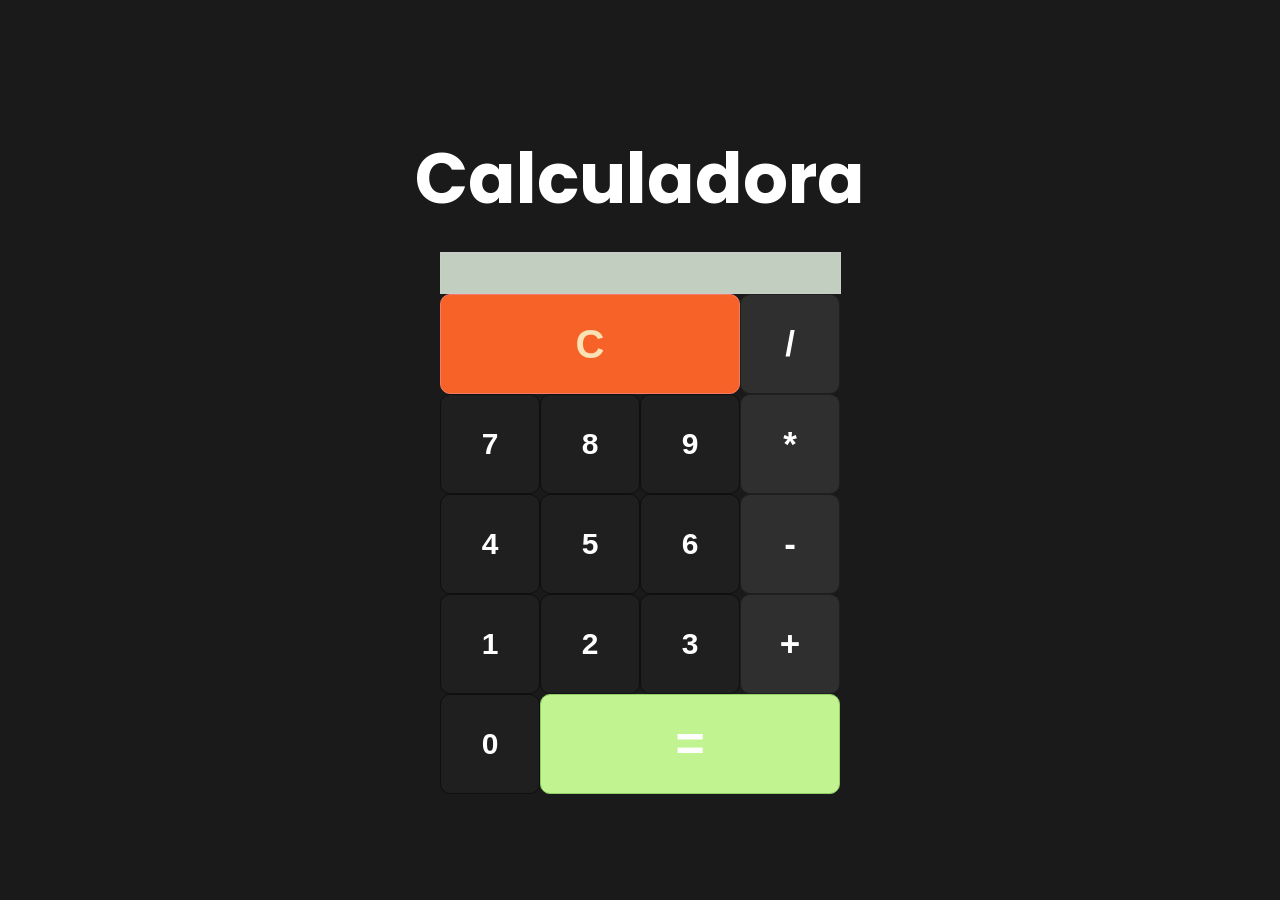
<file: aula-27-03-revisao/index.html>
<!DOCTYPE html>
<html lang="pt-br">

<head>
    <title>Calculadora</title>
    <meta charset="UTF-8">
    <link rel="stylesheet" type="text/css" href="css/style.css">
    <link rel="stylesheet" href="css/reset.css">
</head>

<body>
    
    <div class="area">
        <h1>Calculadora</h1>
        <table>
            <tbody>
                <tr>
                    <td colspan="4" class="calculo" id="calculo"></td>
                </tr>
                <tr>
                    <td colspan="4" class="resultado" id="resultado"></td>
                </tr>
                <tr>
                    <td colspan="3"><button type="button" id="limpar" class="btn limpar">C</button></td>
                    <td><button type="button" id="divisao" class="btn operacoes">/</button></td>
                </tr>
                <tr>
                    <td><button type="button" id="n7" class="btn numeros">7</button></td>
                    <td><button type="button" id="n8" class="btn numeros">8</button></td>
                    <td><button type="button" id="n9" class="btn numeros">9</button></td>
                    <td><button type="button" id="multiplicacao" class="btn operacoes">*</button></td>
                </tr>
                <tr>
                    <td><button type="button" id="n4" class="btn numeros">4</button></td>
                    <td><button type="button" id="n5" class="btn numeros">5</button></td>
                    <td><button type="button" id="n6" class="btn numeros">6</button></td>
                    <td><button type="button" id="subtracao" class="btn operacoes">-</button></td>
                </tr>
                <tr>
                    <td><button type="button" id="n1" class="btn numeros">1</button></td>
                    <td><button type="button" id="n2" class="btn numeros">2</button></td>
                    <td><button type="button" id="n3" class="btn numeros">3</button></td>
                    <td><button type="button" id="soma" class="btn operacoes">+</button></td>
                </tr>
                <tr>
                    <td><button type="button" id="n0" class="btn numeros">0</button></td>
                    <td colspan="3"><button type="button" id="igual" class="btn igual">=</button></td>
                </tr>
            </tbody>
        </table>

    </div>

    <script src="js/script.js"></script>
</body>

</html>
</file>
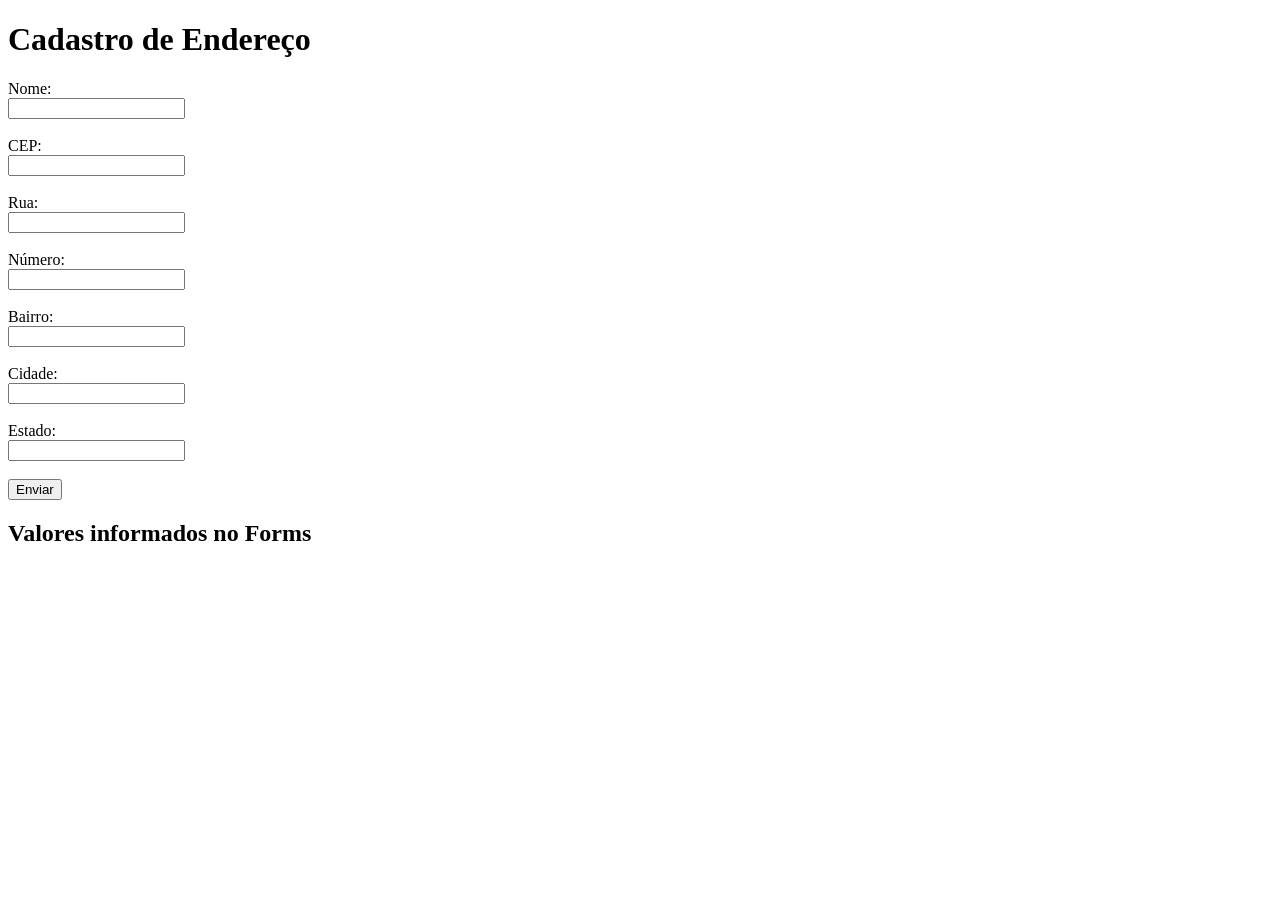
<file: aula-29-05/index.html>
<!DOCTYPE html>
<html lang="pt-BR">

<head>
    <meta charset="UTF-8">
    <title>Formulário de Endereço</title>
</head>

<body>
    <h1 onclick="alert('Clicou no H1')">Cadastro de Endereço</h1>
    <form id="formEndereco" method="post">
        <label for="nome">Nome:</label><br>
        <input type="text" id="nome" name="nome"><br><br>

        <label for="cep">CEP:</label><br>
        <input type="text" id="cep" name="cep"><br><br>

        <label for="rua">Rua:</label><br>
        <input type="text" id="rua" name="rua"><br><br>

        <label for="numero">Número:</label><br>
        <input type="text" id="numero" name="numero"><br><br>

        <label for="bairro">Bairro:</label><br>
        <input type="text" id="bairro" name="bairro"><br><br>

        <label for="cidade">Cidade:</label><br>
        <input type="text" id="cidade" name="cidade"><br><br>

        <label for="estado">Estado:</label><br>
        <input type="text" id="estado" name="estado"><br><br>

        <input type="submit" value="Enviar">

        <div>
            <h2>Valores informados no Forms</h2>
            <p id="nomeText"></p>
            <p id="ruaText"></p>
            <p id="numeroText"></p>
            <p id="bairroText"></p>
            <p id="cidadeText"></p>
            <p id="estadoText"></p>
            <p id="cepText"></p>
        </div>
    </form>

    <script>
        let form = document.getElementById('formEndereco');

        document.getElementsByTagName('h1')[0].addEventListener('mouseover', (event) => {
            event.target.style.color = 'blue'
        });
        document.getElementsByTagName('h1')[0].addEventListener('mouseout', function(event) {
            event.target.style.color = '#000000'
        });

        document.getElementById('nome').addEventListener('blur', function() {
            if (this.value.trim() == ''){
                this.style.backgroundColor = "#9ba1f1";
                this.style.borderColor = "#4e59e7"
            }else if(this.value.trim().length < 3){
                this.style.backgroundColor = "#f3a6a6";
                this.style.borderColor = "#ff0000";
                alert("O campo nome deve conter pelo menos 3 caracteres!");
            } else {
                this.style.backgroundColor = "#a6fb9b";
                this.style.borderColor = "#0f0";
            }
        });

        form.addEventListener('submit', function(event){
            event.preventDefault(); // Impede o envio do formulário

            if(document.getElementById('cep').value.trim() ==='') {
                alert('O campo CEP é obrigatório!');
                document.getElementById('cep').style.backgroundColor = "#f3a6a6";
                document.getElementById('cep').style.borderColor = "#ff0000";
            } else {
                form.submit();
                document.getElementsById('cepText').innerHTML = `<b>CEP: </b> ${document.getElementById('cep').value}`;
            };
        });
    </script>
</body>

</html>
</file>
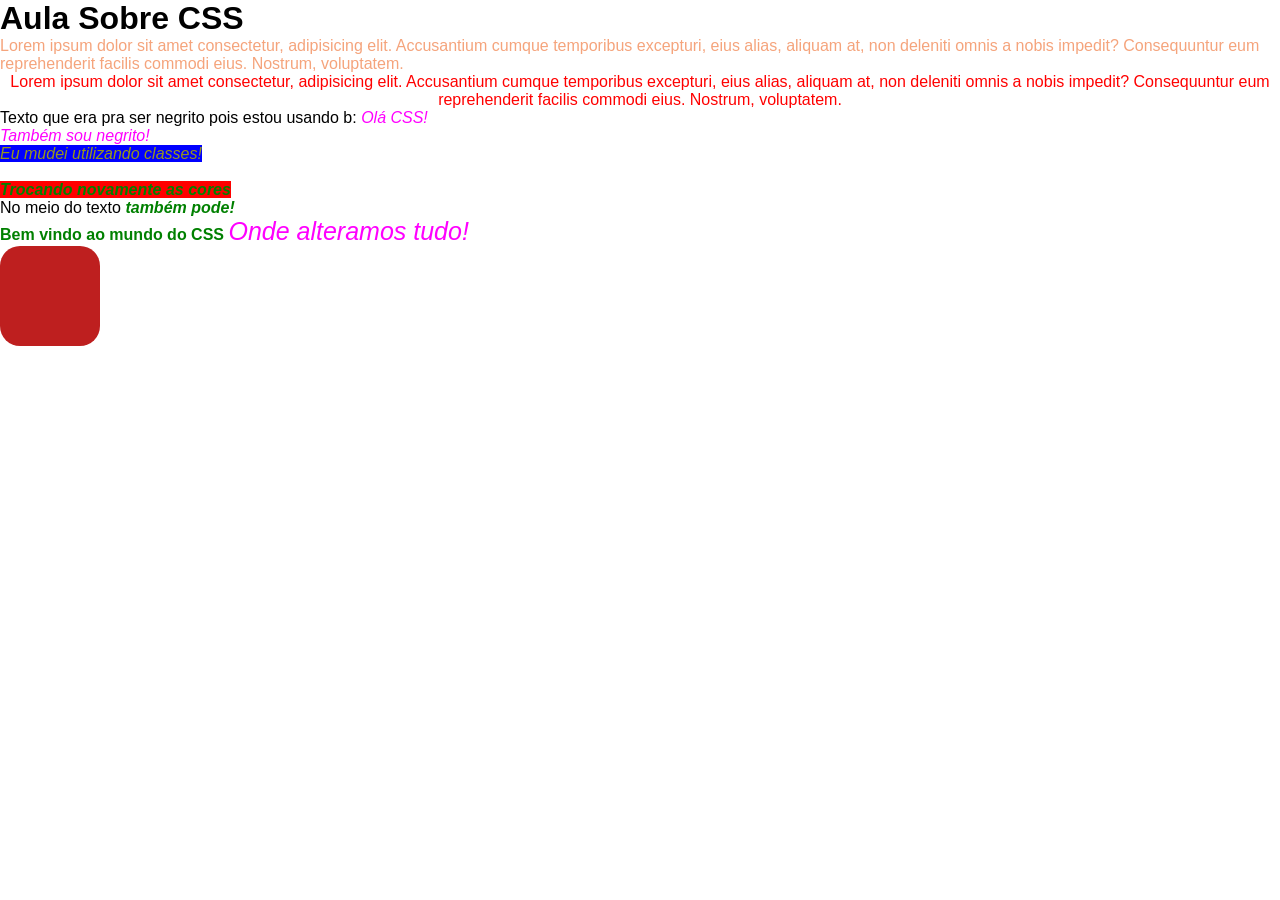
<file: aula03-04-css/index.html>
<!DOCTYPE html>
<html lang="pt-br">
    <head>
        <title>CSS</title>
        <meta charset="utf-8">
        
        <!-- CSS Interno -> TAG Style no HEAD-->
        <style>
            /* Existem 3 formas de aplicar o css em elementos:
            TAG -> utilizando o nome da TAG. EX: b{...}
            .classe -> criamos uma classe para reaproveitar
            o mesmo css em vários locais. Ex: .azul{...}
            #id -> definimos um id para o elemento, aplica somente
            a ele, só podendo haver 1 id com aquele nome.
            Ex: #logo{...}
            */
            b{
                font-weight: normal;
                color: #f0f; /*Cor Simplificada: 00 00 ff*/
                font-style: italic;
            }

            .texto-verde{
                color: green
            }
            
            .texto-amarelo{
                color: yellow
            }

            .fundo-vermelho{
                background: red
            }

            .fundo-azul{
                background-color: blue
            }

            #quadrado {
                height: 100px;
                width: 100px;
                border-radius: 20px;
                background-color: rgb(190, 31, 31);
            }
        </style>
        <!-- CSS Externo -> Adiciona arquivos css à página -->
        <link rel="stylesheet" href="css/style.css">
        <!-- Esse deve ser o primeiro css da página (aqui tá errado!) -->
        <link rel="stylesheet" href="css/reset.css">
    </head>

    <body>
        <h1>Aula Sobre CSS</h1>
        <!-- CSS Inline -> Direto no elemento HTML-->
        <p style="color: #f5a47c">
            Lorem ipsum dolor sit amet consectetur, adipisicing elit. Accusantium cumque temporibus excepturi, eius alias, aliquam at, non deleniti omnis a nobis impedit? Consequuntur eum reprehenderit facilis commodi eius. Nostrum, voluptatem.
        </p>
        <p style="color: #ff0000; text-align: center; font-weight: 500;">
            Lorem ipsum dolor sit amet consectetur, adipisicing elit. Accusantium cumque temporibus excepturi, eius alias, aliquam at, non deleniti omnis a nobis impedit? Consequuntur eum reprehenderit facilis commodi eius. Nostrum, voluptatem.
        </p>
        <p>
            Texto que era pra ser negrito pois estou usando b: <b>Olá CSS!</b>
        </p>
        <b>
            Também sou negrito!
        </b> <br>
        
        <!--Para utilizar classes utilizamos a propriedade class-->
        <b class="texto-amarelo fundo-azul">
            Eu mudei utilizando classes!
        </b>
        <br><br>
        <b class="texto-verde fundo-vermelho">
            Trocando novamente as cores
        </b>
        <p>
            No meio do texto <i class="texto-verde"> também pode!</i>
        </p>
        <p class="texto-verde">
            Bem vindo ao mundo do CSS
            <b style="font-size: 25px;"> Onde alteramos tudo!</b>
        </p>

        <div id="quadrado";>
            <!-- O ID precisa ser único na página! -->
        </div>
    </body>

</html>
</file>
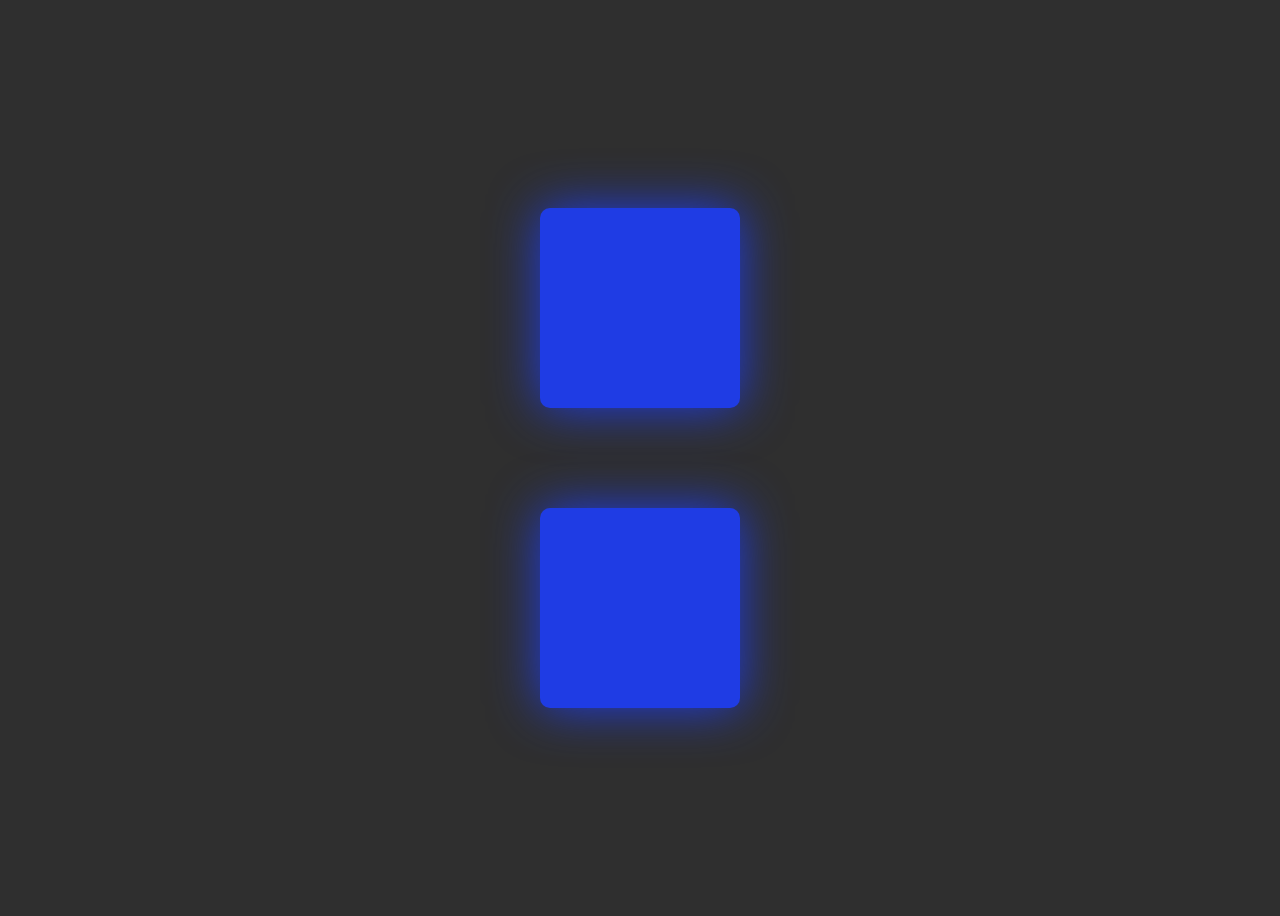
<file: aula-12-06-animationEapi/animation/index.html>
<!DOCTYPE html>
<html lang="pt-BR">

<head>
    <meta charset="UTF-8">
    <meta name="viewport" content="width=device-width, initial-scale=1.0">
    <title>Animação</title>

    <style>
        body {
            background-color: #2f2f2f;
        }

        .all {
            width: 100%;
            height: 100vh;
            display: flex;
            justify-content: center;
            align-items: center;
            flex-direction: column;
            gap: 100px;

            & .box {
                width: 200px;
                height: 200px;
                background: #1f3ce4;
                border-radius: 10px;
                box-shadow: 0 0 50px #1f3ce4;
                animation: 3.5s correr ease-in-out infinite;
            }

            & .box2 {
                width: 200px;
                height: 200px;
                background: #1f3ce4;
                border-radius: 10px;
                box-shadow: 0 0 50px #1f3ce4;
                animation: 3.5s correr2 ease-in-out infinite;
            }
        }

        @keyframes correr {
            0% {
                transform: translateX(100%);
            }

            25% {
                transform: translateX(0%) scale(0.7);
            }

            50% {
                background: #f00;
                box-shadow: 0 0 10px #f00;
                transform: translateX(-100%);
            }

            75% {
                background: #0f0;
                box-shadow: 0 0 10px #0f0;
                transform: translateX(0%) scale(1.2);
            }

            100% {
                transform: translateX(100%);
            }
        }

        @keyframes correr2 {
            0% {
                transform: translateX(-100%);
            }

            25% {
                transform: translateX(0%) scale(0.7);
            }

            50% {
                background: #f00;
                box-shadow: 0 0 10px #f00;
                transform: translateX(100%);
            }

            75% {
                background: #0f0;
                box-shadow: 0 0 10px #0f0;
                transform: translateX(0%) scale(1.2);
            }

            100% {
                transform: translateX(-100%);
            }
        }
    </style>
</head>

<body>
    <section class="all">
        <div class="box"></div>
        <div class="box2"></div>
    </section>
</body>

</html>
</file>
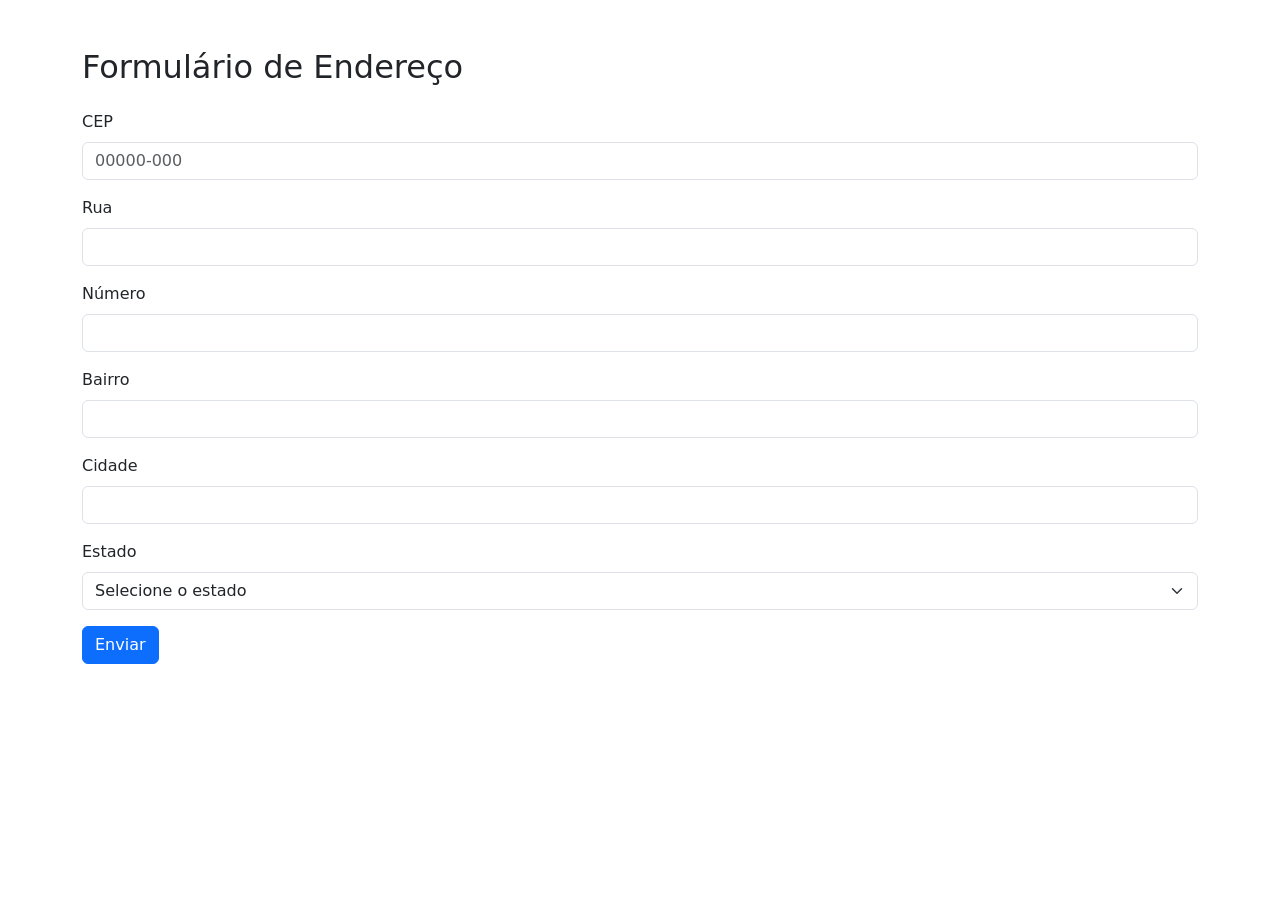
<file: aula-12-06-animationEapi/api/index.html>
<!DOCTYPE html>
<html lang="pt-br">

<head>
    <meta charset="UTF-8">
    <meta name="viewport" content="width=device-width, initial-scale=1">
    <title>Formulário de Endereço</title>
    <link href="https://cdn.jsdelivr.net/npm/bootstrap@5.3.3/dist/css/bootstrap.min.css" rel="stylesheet">
</head>

<body>

    <div class="container mt-5">
        <h2 class="mb-4">Formulário de Endereço</h2>
        <form>
            <div class="mb-3">
                <label for="cep" class="form-label">CEP</label>
                <input type="text" class="form-control" id="cep" name="cep" placeholder="00000-000">
            </div>

            <div class="mb-3">
                <label for="rua" class="form-label">Rua</label>
                <input type="text" class="form-control" id="rua" name="rua">
            </div>

            <div class="mb-3">
                <label for="numero" class="form-label">Número</label>
                <input type="text" class="form-control" id="numero" name="numero">
            </div>

            <div class="mb-3">
                <label for="bairro" class="form-label">Bairro</label>
                <input type="text" class="form-control" id="bairro" name="bairro">
            </div>

            <div class="mb-3">
                <label for="cidade" class="form-label">Cidade</label>
                <input type="text" class="form-control" id="cidade" name="cidade">
            </div>

            <div class="mb-3">
                <label for="estado" class="form-label">Estado</label>
                <select class="form-select" id="estado" name="estado">
                    <option selected disabled>Selecione o estado</option>
                    <option value="AC">Acre (AC)</option>
                    <option value="AL">Alagoas (AL)</option>
                    <option value="AP">Amapá (AP)</option>
                    <option value="AM">Amazonas (AM)</option>
                    <option value="BA">Bahia (BA)</option>
                    <option value="CE">Ceará (CE)</option>
                    <option value="DF">Distrito Federal (DF)</option>
                    <option value="ES">Espírito Santo (ES)</option>
                    <option value="GO">Goiás (GO)</option>
                    <option value="MA">Maranhão (MA)</option>
                    <option value="MT">Mato Grosso (MT)</option>
                    <option value="MS">Mato Grosso do Sul (MS)</option>
                    <option value="MG">Minas Gerais (MG)</option>
                    <option value="PA">Pará (PA)</option>
                    <option value="PB">Paraíba (PB)</option>
                    <option value="PR">Paraná (PR)</option>
                    <option value="PE">Pernambuco (PE)</option>
                    <option value="PI">Piauí (PI)</option>
                    <option value="RJ">Rio de Janeiro (RJ)</option>
                    <option value="RN">Rio Grande do Norte (RN)</option>
                    <option value="RS">Rio Grande do Sul (RS)</option>
                    <option value="RO">Rondônia (RO)</option>
                    <option value="RR">Roraima (RR)</option>
                    <option value="SC">Santa Catarina (SC)</option>
                    <option value="SP">São Paulo (SP)</option>
                    <option value="SE">Sergipe (SE)</option>
                    <option value="TO">Tocantins (TO)</option>
                </select>
            </div>

            <button type="submit" class="btn btn-primary">Enviar</button>
        </form>
    </div>

    <script src="https://code.jquery.com/jquery-3.7.1.min.js"
        integrity="sha256-/JqT3SQfawRcv/BIHPThkBvs0OEvtFFmqPF/lYI/Cxo=" crossorigin="anonymous"></script>
    <script src="https://cdn.jsdelivr.net/npm/bootstrap@5.3.3/dist/js/bootstrap.bundle.min.js"></script>

    <script>
        $('#cep').on('blur', function(){
            let cep = $('#cep').val().replace(/\D/g, '');

            if(cep.length == 8){
                $.ajax({
                    url: `https://viacep.com.br/ws/${cep}/json/`,
                    type: 'GET',
                    dataType: 'json',
                    success: function(retorno) {
                        if(retorno.erro) {
                          alert('CEP não encontrado!');  
                        }else {
                            $('#rua').val(retorno.logradouro);
                            // todos os outros campos...
                        }
                    },
                    error:function(){}
                });
            }else {
                alert('Digita o CEP corretamente!');
            }
        });
    </script>
</body>

</html>
</file>
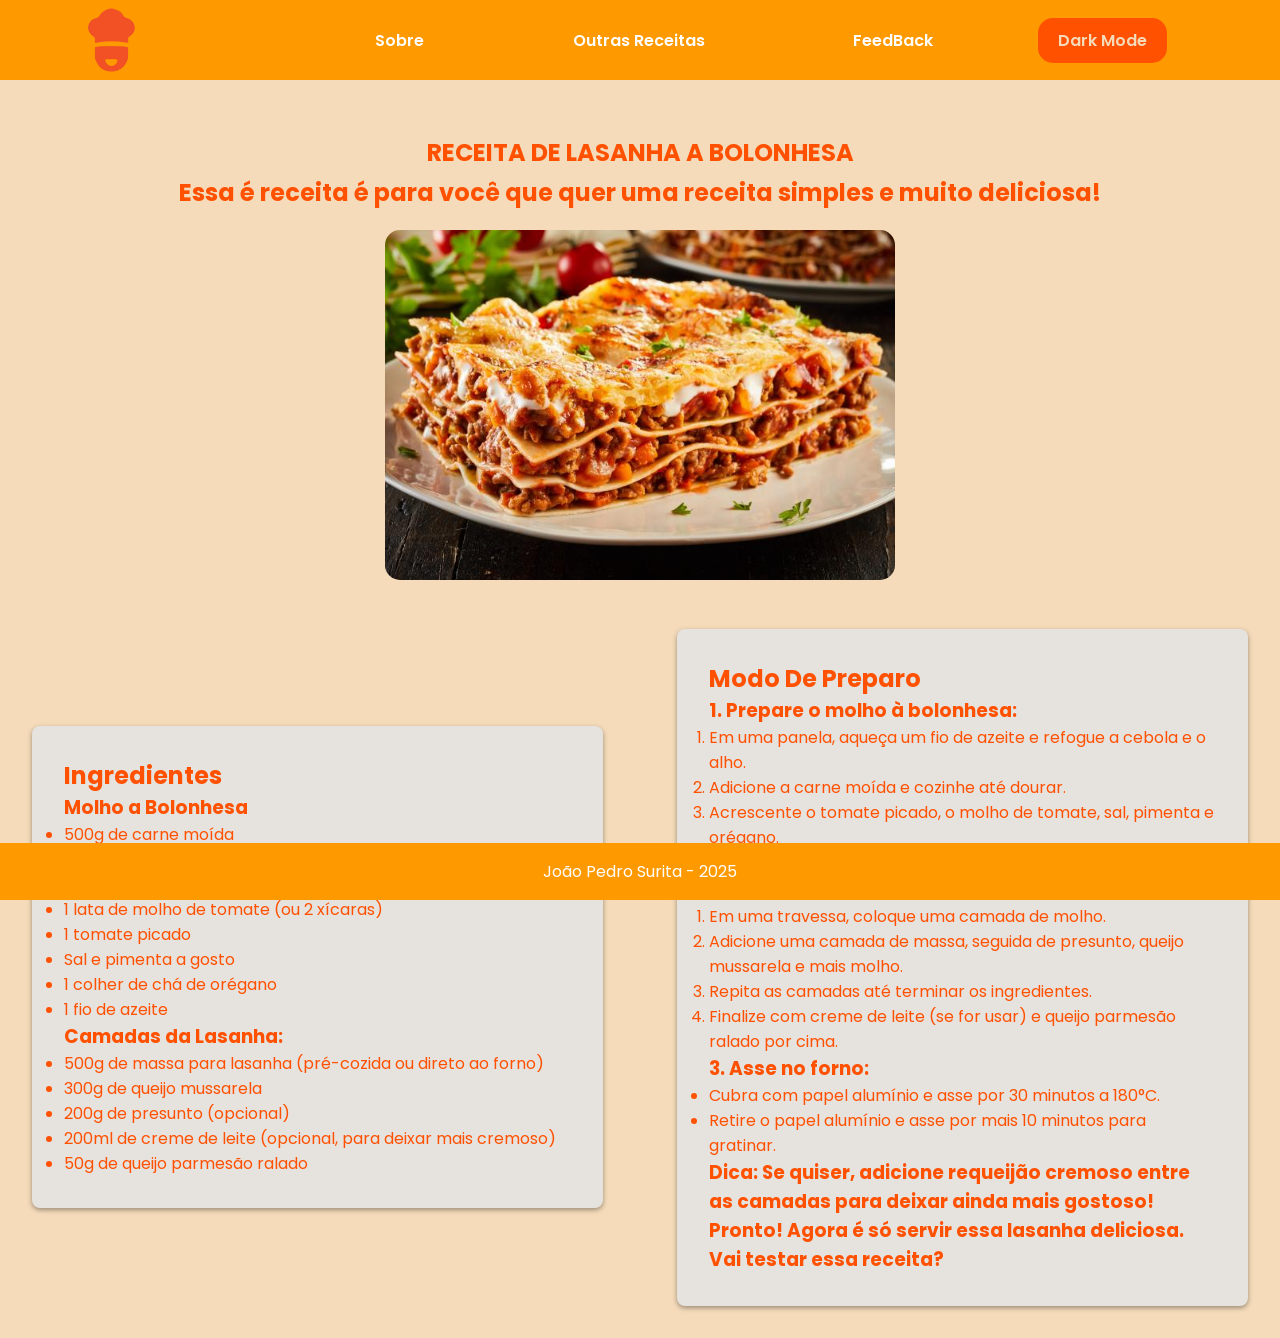
<file: aula-13-03/Exercicio/index.html>
<!DOCTYPE html>
<html lang="pt-br">

<head>
    <title>Receita de Lasanha</title>
    <meta charset="utf-8">
    <link rel="stylesheet" href="css/color.css">
    <link rel="stylesheet" href="css/reset.css">
    <link rel="stylesheet" href="css/style.css">
</head>

<body>
    <header class="cabecalho">
        <img src="imgs/logo1.webp" alt="" class="logo">
        <nav class="menu">
            <ul>
                <li><a href="#">Sobre</a></li>
                <li><a href="#">Outras Receitas</a></li>
                <li><a href="#">FeedBack</a></li>
            </ul>
            <div onclick="toggleDarkMode()" class="dark-mode-toggle">Dark Mode</div>
        </nav>
    </header>
    <script src="./js/script.js"></script>

    <section class="introducao">
        <h1>RECEITA DE LASANHA A BOLONHESA</h1>
        <h2>Essa é receita é para você que quer uma receita simples e muito deliciosa!</h2>
        <div class="imagem">
            <img src="imgs/lasanha.jpg" height="350" class="img">
        </div>
    </section>
    <hr>
    <section class="cards">
        <section class="card">
            <h2>Ingredientes</h2>
            <h3>Molho a Bolonhesa</h3>
            <ul>
                <li>500g de carne moída</li>
                <li>1 cebola picada</li>
                <li>2 dentes de alho picados</li>
                <li>1 lata de molho de tomate (ou 2 xícaras)</li>
                <li>1 tomate picado</li>
                <li>Sal e pimenta a gosto</li>
                <li>1 colher de chá de orégano</li>
                <li>1 fio de azeite</li>
            </ul>
            <h3>Camadas da Lasanha:</h3>
            <ul>
                <li>500g de massa para lasanha (pré-cozida ou direto ao forno)</li>
                <li>300g de queijo mussarela</li>
                <li>200g de presunto (opcional)</li>
                <li>200ml de creme de leite (opcional, para deixar mais cremoso)</li>
                <li>50g de queijo parmesão ralado</li>
            </ul>
        </section>
        <hr>
        <section class="card">
            <h2>Modo De Preparo</h2>
            <h3>1. Prepare o molho à bolonhesa:</h3>
            <ol>
                <li>Em uma panela, aqueça um fio de azeite e refogue a cebola e o alho.</li>
                <li>Adicione a carne moída e cozinhe até dourar.</li>
                <li>Acrescente o tomate picado, o molho de tomate, sal, pimenta e orégano.</li>
                <li>Cozinhe por cerca de 10 minutos em fogo médio.</li>
            </ol>
            <h3>2. Monte a lasanha:</h3>
            <ol>
                <li>Em uma travessa, coloque uma camada de molho.</li>
                <li>Adicione uma camada de massa, seguida de presunto, queijo mussarela e mais molho.</li>
                <li>Repita as camadas até terminar os ingredientes.</li>
                <li>Finalize com creme de leite (se for usar) e queijo parmesão ralado por cima.</li>
            </ol>
            <h3>3. Asse no forno:</h3>
            <ul>
                <li>Cubra com papel alumínio e asse por 30 minutos a 180°C.</li>
                <li>Retire o papel alumínio e asse por mais 10 minutos para gratinar.</li>
            </ul>
            <hr>
            <h3>Dica: Se quiser, adicione requeijão cremoso entre as camadas para deixar ainda mais gostoso!</h3>
            <h3>Pronto! Agora é só servir essa lasanha deliciosa. Vai testar essa receita? </h3>
        </section>
    </section>
    <footer>
        <p>João Pedro Surita - 2025</p>
    </footer>
    <script>
        function toggleDarkMode() {
            document.body.classList.toggle('dark-mode');
        }
    </script>
</body>

</html>
</file>
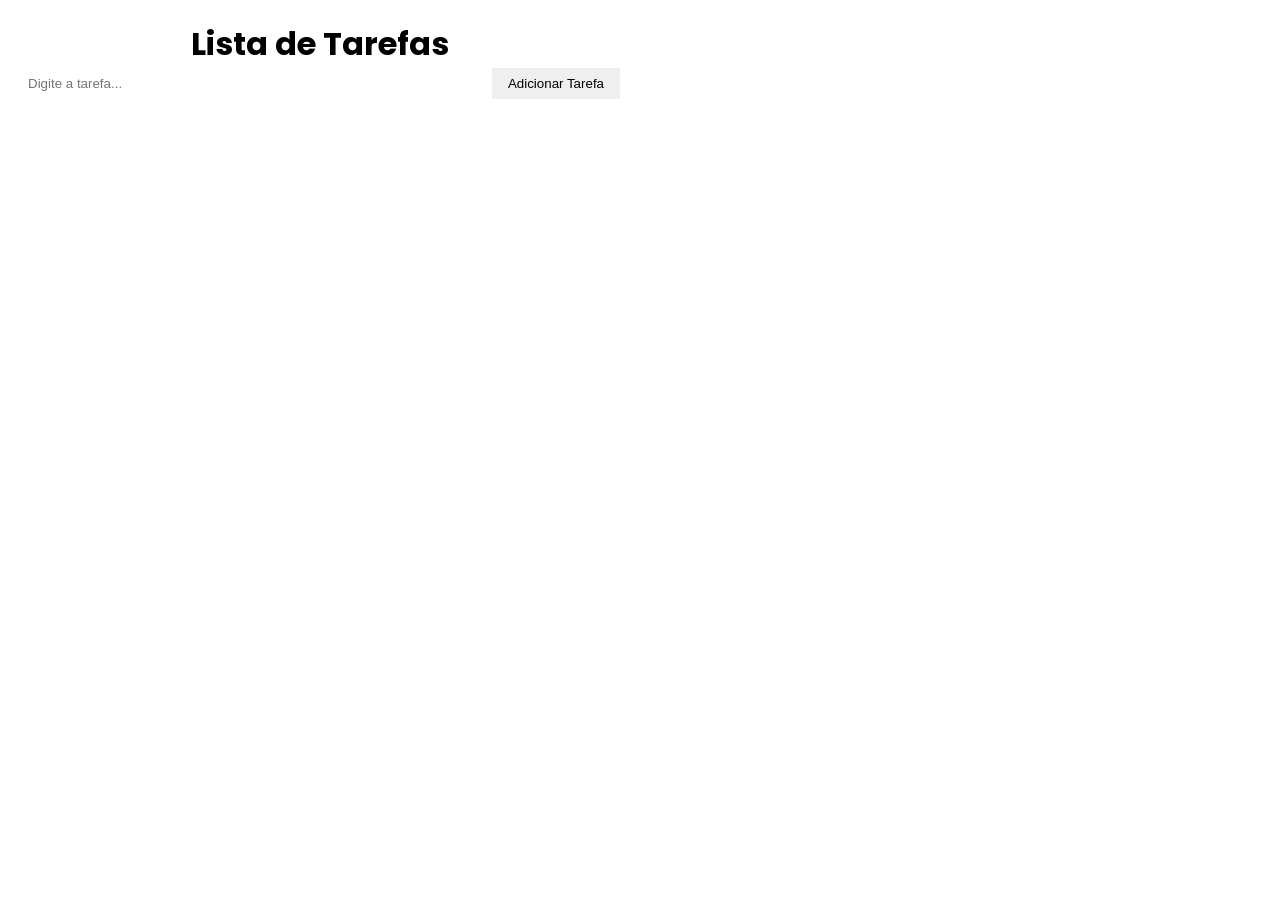
<file: aula-20-03/Lista de Tarefas/index.html>
<!DOCTYPE html>
<html lang="pt-BR">

<head>
    <meta charset="utf-8">
    <title>Aula</title>
    <link rel="stylesheet" href="./css/reset.css">
    <link rel="stylesheet" href="./css/style.css">
</head>

<body>
    <h1>Lista de Tarefas</h1>
    <form action="#" id="formTarefa">
        <input type="text" id="inputTarefa" placeholder="Digite a tarefa..." required>
        <button type="submit">Adicionar Tarefa</button>
    </form>

    <ul id="listaTarefas"></ul>

    <script src="./js/script.js"></script>
</body>

</html>
</file>
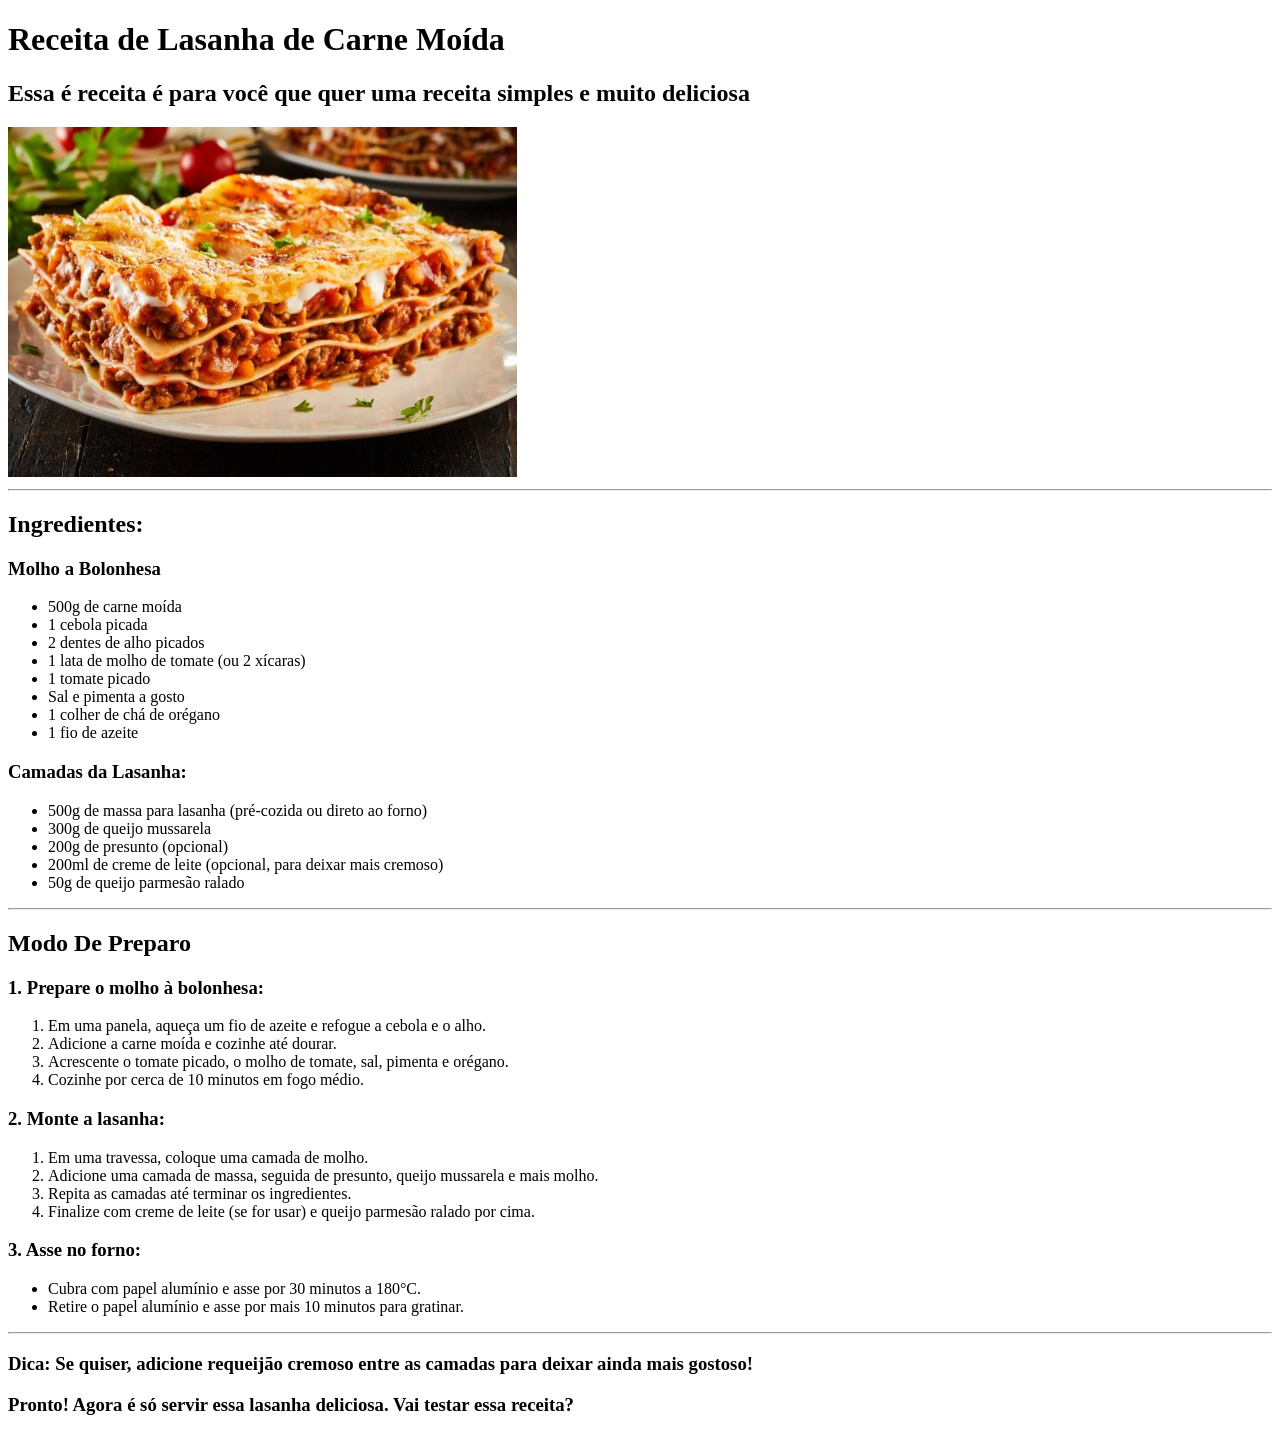
<file: Aula-27-02/Receita-Comida/index.html>
<!DOCTYPE html>
<html lang="pt-br">
    <head>
        <title>Receita de Lasanha</title>
        <meta charset="utf-8">
    </head>

    <body>
        <h1>Receita de Lasanha de Carne Moída</h1>
        <h2>Essa é receita é para você que quer uma receita simples e muito deliciosa</h2>
        <img src="imgs/lasanha.jpg" height="350">
        <hr>
        <h2>Ingredientes:</h2>
        <h3>Molho a Bolonhesa</h3>
        <ul>
            <li>500g de carne moída</li>
            <li>1 cebola picada</li>
            <li>2 dentes de alho picados</li>
            <li>1 lata de molho de tomate (ou 2 xícaras)</li>
            <li>1 tomate picado</li>
            <li>Sal e pimenta a gosto</li>
            <li>1 colher de chá de orégano</li>
            <li>1 fio de azeite</li>
        </ul>
        <h3>Camadas da Lasanha:</h3>
        <ul>
            <li>500g de massa para lasanha (pré-cozida ou direto ao forno)</li>
            <li>300g de queijo mussarela</li>
            <li>200g de presunto (opcional)</li>
            <li>200ml de creme de leite (opcional, para deixar mais cremoso)</li>
            <li>50g de queijo parmesão ralado</li>
        </ul>
        <hr>
        <h2>Modo De Preparo</h2> 
        <h3>1. Prepare o molho à bolonhesa:</h3>
        <ol>
            <li>Em uma panela, aqueça um fio de azeite e refogue a cebola e o alho.</li>
            <li>Adicione a carne moída e cozinhe até dourar.</li>
            <li>Acrescente o tomate picado, o molho de tomate, sal, pimenta e orégano.</li>
            <li>Cozinhe por cerca de 10 minutos em fogo médio.</li>
        </ol>
        <h3>2. Monte a lasanha:</h3>
        <ol>
            <li>Em uma travessa, coloque uma camada de molho.</li>
            <li>Adicione uma camada de massa, seguida de presunto, queijo mussarela e mais molho.</li>
            <li>Repita as camadas até terminar os ingredientes.</li>
            <li>Finalize com creme de leite (se for usar) e queijo parmesão ralado por cima.</li>
        </ol>
        <h3>3. Asse no forno:</h3>
        <ul>
            <li>Cubra com papel alumínio e asse por 30 minutos a 180°C.</li>
            <li>Retire o papel alumínio e asse por mais 10 minutos para gratinar.</li>
        </ul>
        <hr>
        <h3>Dica: Se quiser, adicione requeijão cremoso entre as camadas para deixar ainda mais gostoso!</h3>
        <h3>Pronto! Agora é só servir essa lasanha deliciosa. Vai testar essa receita? </h3>

    </body>
</html>
</file>
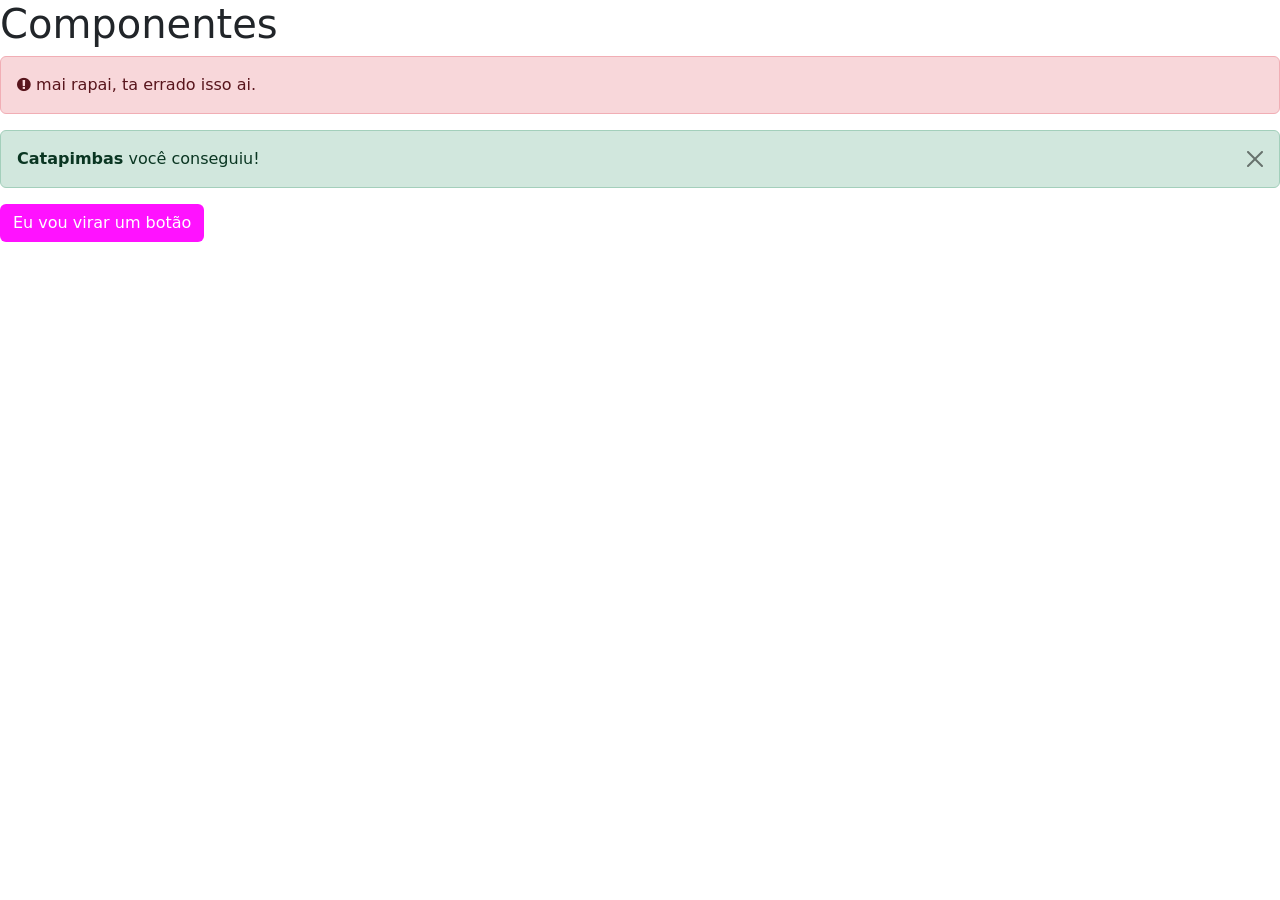
<file: aula-17-04/componentes.html>
<!doctype html>
<html lang="pt-br">

<head>
    <meta charset="utf-8">
    <meta name="viewport" content="width=device-width, initial-scale=1">
    <title>Bootstrap demo</title>
    <link href="https://cdn.jsdelivr.net/npm/bootstrap@5.3.5/dist/css/bootstrap.min.css" rel="stylesheet"
        integrity="sha384-SgOJa3DmI69IUzQ2PVdRZhwQ+dy64/BUtbMJw1MZ8t5HZApcHrRKUc4W0kG879m7" crossorigin="anonymous">
    <link href="
        https://cdn.jsdelivr.net/npm/font-awesome@4.7.0/css/font-awesome.min.css
        " rel="stylesheet">

    <style>
        .btn-pink {
            background-color: #ff12ff;
            color: #fff;
        }

        .btn-pink:hover {
            background-color: #9b019b;
            color: #fff;
        }
    </style>
</head>

<body>
    <h1>Componentes</h1>

    <div class="alert alert-danger" role="alert">
        <i class="fa fa-exclamation-circle" aria-hidden="true"></i>
        mai rapai, ta errado isso ai.
    </div>

    <div class="alert alert-success alert-dismissible fade show" role="alert">
        <strong>Catapimbas</strong> você conseguiu!
        <button type="button" class="btn-close" data-bs-dismiss="alert" aria-label="Close"></button>
    </div>

    <a href="#" class="btn btn-pink">Eu vou virar um botão</a>

    <script src="https://cdn.jsdelivr.net/npm/bootstrap@5.3.5/dist/js/bootstrap.bundle.min.js"
        integrity="sha384-k6d4wzSIapyDyv1kpU366/PK5hCdSbCRGRCMv+eplOQJWyd1fbcAu9OCUj5zNLiq"
        crossorigin="anonymous"></script>
</body>

</html>
</file>
<file: aula-27-03-revisao/css/style.css>
h1 {
    color: #fff;
    padding: 20px;
    font-size: 70px;
}

table, tbody, tr td{
    border-collapse: collapse;
}

.btn {
    width: 100%;
    min-width: 100px;
    height: 100%;
    min-height: 100px;
    font-size: 30px;
    font-weight: 900;
    border-radius: 10px;
    border: none;
}

.calculo {
    text-align: right;
    padding: 10px;
    font-weight: 600;
    font-size: 30px;
    background-color: #c1cec0;
    font-family: 'Courier New', Courier, monospace;
    border-top: 1px solid #ccc;
    border-left: 1px solid #ccc;
    border-right: 1px solid #ccc;
}

.resultado {
    text-align: right;
    padding: 10px;
    font-weight: 900;
    font-size: 40px;
    background-color: #c1cec0;
    font-family: 'Courier New', Courier, monospace;
    border-bottom: 1px solid #ccc;
    border-left: 1px solid #ccc;
    border-right: 1px solid #ccc;
}

.limpar {
    background-color: #f76228;
    color: #fae2b5;
    font-size: 40px;
    border: 1px solid #f07b67;
}

.igual {
    background-color: #c1f390;
    color: #fff;
    font-size: 50px;
    border: 1px solid #8fcf63;
}

.numeros {
    background-color: #1f1f1f;
    color: #fff;
    border: 1px solid #0f0f0f;
}

.operacoes {
    background-color: #2f2f2f;
    color: #fff;
    font-size: 35px;
    border: 1px solid #1f1f1f;
}

.btn:hover {
    opacity: 0.8;
}

.area {
    height: 100vh;
    width: 100vw;
    display: flex;
    flex-direction: column;
    justify-content: center;
    align-items: center;
}
</file>
<file: aula03-04-css/css/style.css>
.texto-amarelo{
    color: rgb(151, 151, 26);
}

.texto-verde{
    font-weight: 900;
}
</file>
<file: aula-13-03/Exercicio/css/color.css>
:root {
    /*Tema Claro*/
    --cor-cabecalho: #f90;
    --cor-texto: rgb(255, 81, 0);
    --cor-textocabecalho: #fff;
    --cor-fundo: #f5dbba;
    --cor-footer: #ff9900;
    --cor-card: #e6e2de;

    body.dark-mode {
        /*Tema Escuro*/
        --cor-cabecalho: #1f1f1f;
        --cor-texto: #fff;
        --cor-textocabecalho: #fff;
        --cor-fundo: #121212;
        --cor-footer: #1f1f1f;
        --cor-card: #2f2f2f;
    }
}
</file>
<file: aula-13-03/Exercicio/css/style.css>
.cabecalho{
    width: 100%;
    height: 80px;
    background-color: var(--cor-cabecalho);
    display: flex;
    justify-content: space-around;
    align-items: center;
}

.cabecalho .logo {
    width: 70px;
    height: auto;
}

.menu {
    width: 70%;
    display: flex;
    justify-content: space-around;
}

.menu ul {
    list-style: none;
    display: flex;
    gap: 5rem;
    margin: 0;
    align-items: center;
    justify-content: space-around;
    width: 70%;
}

.menu ul li a{
    text-decoration: none;
    color: var(--cor-textocabecalho);
    font-weight: 600;
}

.dark-mode-toggle{
    cursor: pointer;
    padding: 10px 20px;
    background-color: var(--cor-texto);
    color: var(--cor-fundo);
    border-radius: 15px;
    font-weight: 600;
}

.introducao {
    width: 100%;
    height: auto;
    padding: 10px;
    display: flex;
    flex-direction: column;
    justify-content: center;
    align-items: center;
    gap: .3rem;
    margin-top: 45px;
}

.introducao .imagem img {
    border-radius: 15px;
    box-shadow: 0 0 20px #00000000;
    margin-top: 15px;
}

.cards{
    display: flex;
    justify-content: center;
    align-items: center;
    gap: 2.3rem;
    padding: 2rem;
}

.card{
    background-color: var(--cor-card);
    padding: 2rem;
    border-radius: 8px;
    width: 600px;
    box-shadow: 0 2px 5px rgba(0, 0, 0, 0.37);
}

footer {
    background-color: var(--cor-footer);
    text-align: center;
    padding: 1rem;
    bottom: 0%;
    color: #fff;
    font-weight: 600px;
    width: 100%;
    position: fixed;
}
</file>
<file: aula-20-03/Lista de Tarefas/css/style.css>
body {
    margin: 20px;
    max-width: 600px;
}

h1 {
    text-align: center;
}

form {
    display: flex;
    gap: 10px;
    margin-bottom: 20px;

    & input[type="text"] {
        flex: 1;
        padding: 8px;
    }
    
    & button {
        padding: 8px 16px;
        cursor: pointer;
    }
}

ul {
    list-style: none;
    padding: 0;

    & li {
        background-color: #f9f9f9;
        margin-bottom: 5px;
        padding: 8px;
        display: flex;
        justify-content: space-between;
        align-items: center;
        border-radius: 4px;
    }
}

.remover {
    margin-left: 10px;
    background-color: #ff5c5c;
    color: #fff;
    border: none;
    cursor: pointer;
    padding: 4px 8px;
    border-radius: 4px;

    &:hover {
        opacity: .8;
    }
}
</file>
